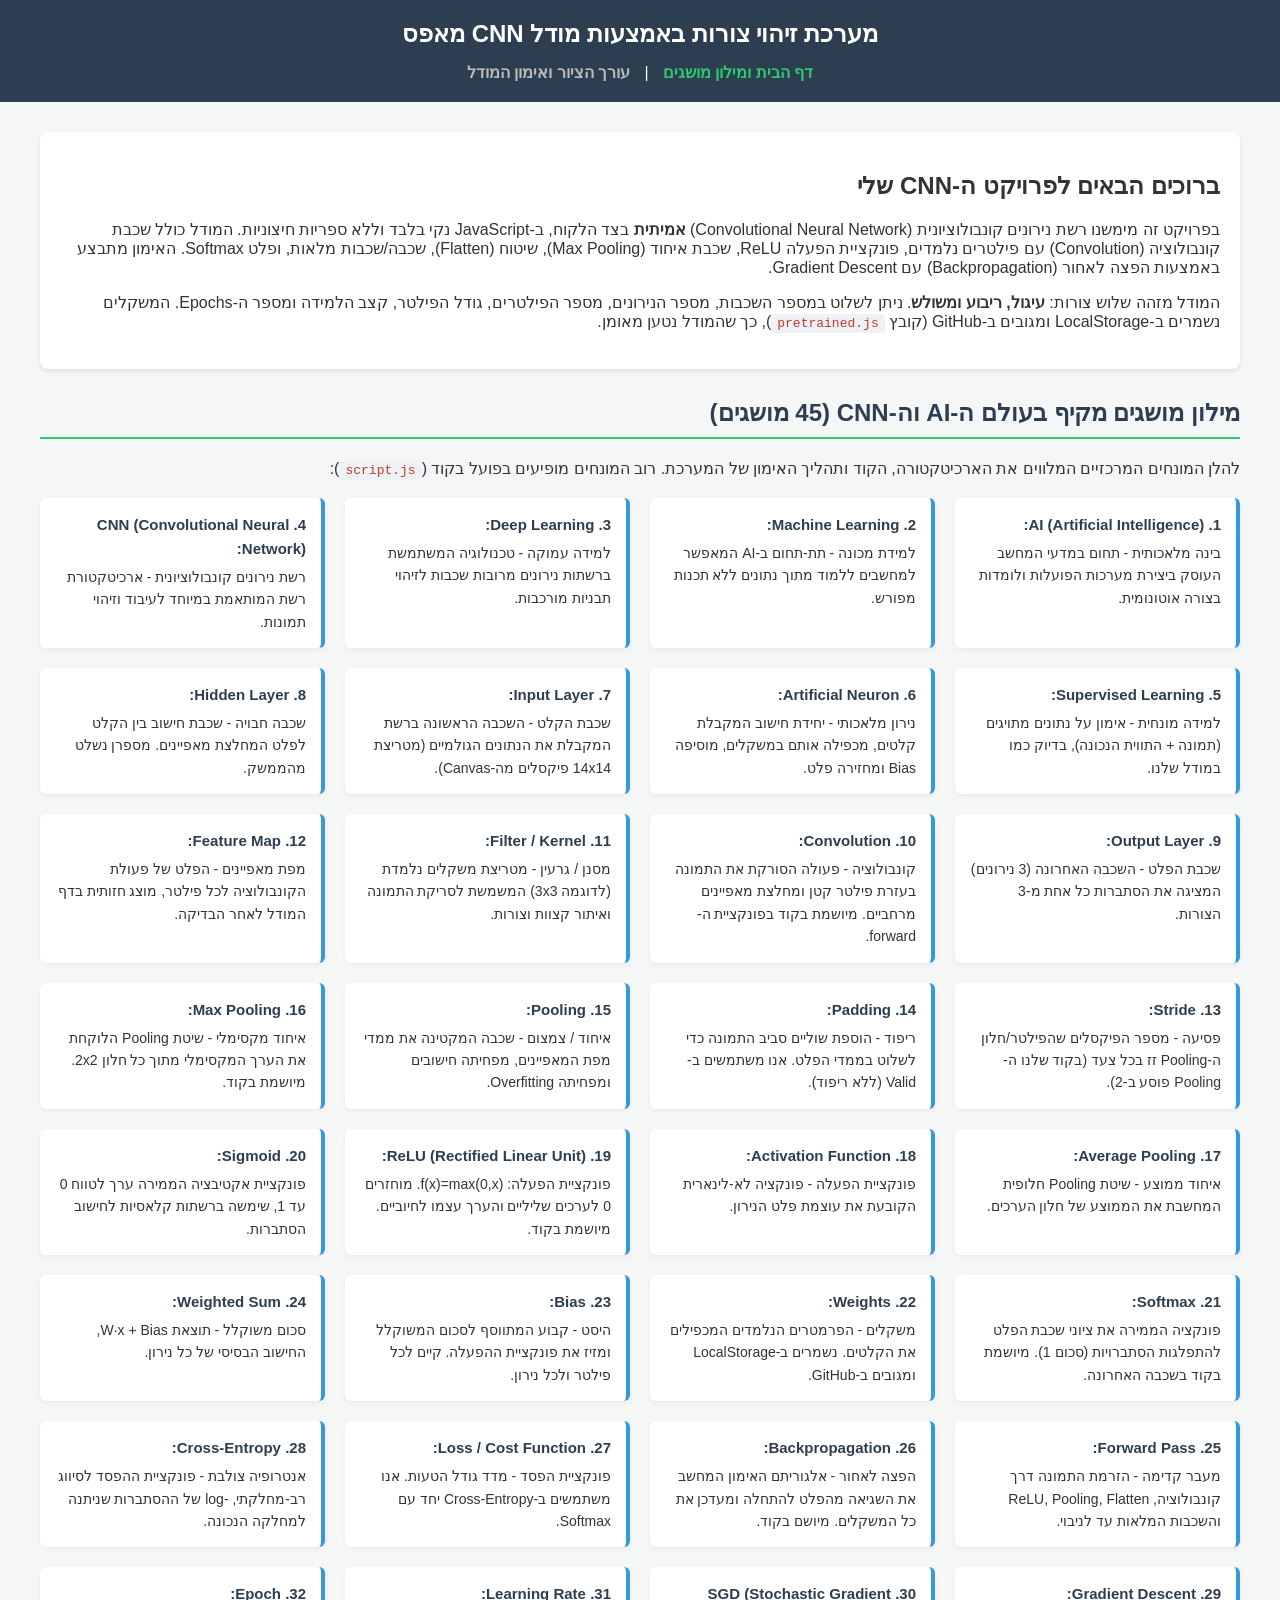
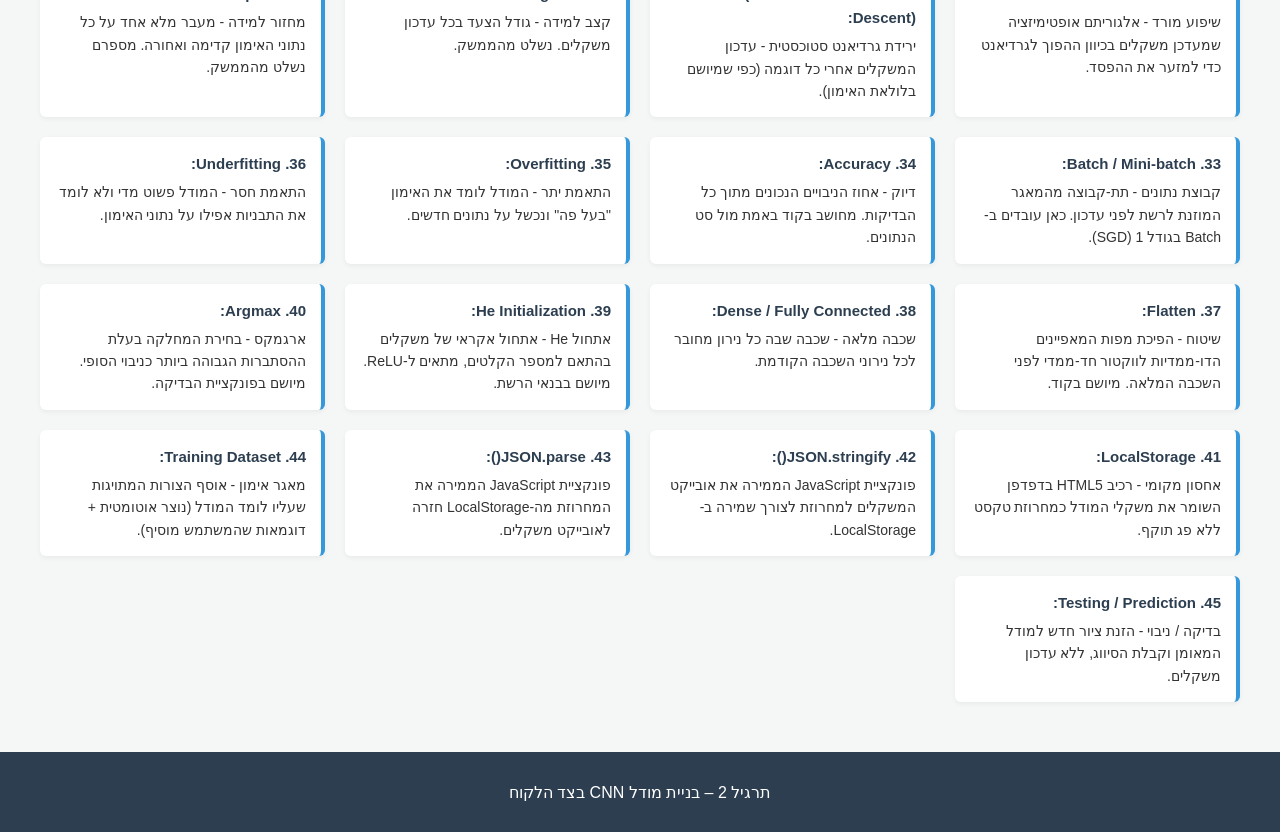
<file: index.html>
<!DOCTYPE html>
<html lang="he" dir="rtl">
<head>
    <meta charset="utf-8" />
    <title>רשת נירונים קונבולוציונית - מילון מושגים</title>
    <link href="style.css" rel="stylesheet" />
</head>
<body>

    <header>
        <h1>מערכת זיהוי צורות באמצעות מודל CNN מאפס</h1>
        <nav>
            <a href="index.html" class="active">דף הבית ומילון מושגים</a> | 
            <a href="model.html">עורך הציור ואימון המודל</a>
        </nav>
    </header>

    <main>
        <section id="intro">
            <h2>ברוכים הבאים לפרויקט ה-CNN שלי</h2>
            <p>בפרויקט זה מימשנו רשת נירונים קונבולוציונית (Convolutional Neural Network) <strong>אמיתית</strong> בצד הלקוח, ב-JavaScript נקי בלבד וללא ספריות חיצוניות. המודל כולל שכבת קונבולוציה (Convolution) עם פילטרים נלמדים, פונקציית הפעלה ReLU, שכבת איחוד (Max Pooling), שיטוח (Flatten), שכבה/שכבות מלאות, ופלט Softmax. האימון מתבצע באמצעות הפצה לאחור (Backpropagation) עם Gradient Descent.</p>
            <p>המודל מזהה שלוש צורות: <strong>עיגול, ריבוע ומשולש</strong>. ניתן לשלוט במספר השכבות, מספר הנירונים, מספר הפילטרים, גודל הפילטר, קצב הלמידה ומספר ה-Epochs. המשקלים נשמרים ב-LocalStorage ומגובים ב-GitHub (קובץ <code>pretrained.js</code>), כך שהמודל נטען מאומן.</p>
        </section>

        <section id="dictionary-section">
            <h2>מילון מושגים מקיף בעולם ה-AI וה-CNN (45 מושגים)</h2>
            <p>להלן המונחים המרכזיים המלווים את הארכיטקטורה, הקוד ותהליך האימון של המערכת. רוב המונחים מופיעים בפועל בקוד (<code>script.js</code>):</p>
            
            <div class="dictionary-grid">
                <div class="card"><strong>1. AI (Artificial Intelligence):</strong> בינה מלאכותית - תחום במדעי המחשב העוסק ביצירת מערכות הפועלות ולומדות בצורה אוטונומית.</div>
                <div class="card"><strong>2. Machine Learning:</strong> למידת מכונה - תת-תחום ב-AI המאפשר למחשבים ללמוד מתוך נתונים ללא תכנות מפורש.</div>
                <div class="card"><strong>3. Deep Learning:</strong> למידה עמוקה - טכנולוגיה המשתמשת ברשתות נירונים מרובות שכבות לזיהוי תבניות מורכבות.</div>
                <div class="card"><strong>4. CNN (Convolutional Neural Network):</strong> רשת נירונים קונבולוציונית - ארכיטקטורת רשת המותאמת במיוחד לעיבוד וזיהוי תמונות.</div>
                <div class="card"><strong>5. Supervised Learning:</strong> למידה מונחית - אימון על נתונים מתויגים (תמונה + התווית הנכונה), בדיוק כמו במודל שלנו.</div>
                <div class="card"><strong>6. Artificial Neuron:</strong> נירון מלאכותי - יחידת חישוב המקבלת קלטים, מכפילה אותם במשקלים, מוסיפה Bias ומחזירה פלט.</div>
                <div class="card"><strong>7. Input Layer:</strong> שכבת הקלט - השכבה הראשונה ברשת המקבלת את הנתונים הגולמיים (מטריצת 14x14 פיקסלים מה-Canvas).</div>
                <div class="card"><strong>8. Hidden Layer:</strong> שכבה חבויה - שכבת חישוב בין הקלט לפלט המחלצת מאפיינים. מספרן נשלט מהממשק.</div>
                <div class="card"><strong>9. Output Layer:</strong> שכבת הפלט - השכבה האחרונה (3 נירונים) המציגה את הסתברות כל אחת מ-3 הצורות.</div>
                <div class="card"><strong>10. Convolution:</strong> קונבולוציה - פעולה הסורקת את התמונה בעזרת פילטר קטן ומחלצת מאפיינים מרחביים. מיושמת בקוד בפונקציית ה-forward.</div>
                <div class="card"><strong>11. Filter / Kernel:</strong> מסנן / גרעין - מטריצת משקלים נלמדת (לדוגמה 3x3) המשמשת לסריקת התמונה ואיתור קצוות וצורות.</div>
                <div class="card"><strong>12. Feature Map:</strong> מפת מאפיינים - הפלט של פעולת הקונבולוציה לכל פילטר, מוצג חזותית בדף המודל לאחר הבדיקה.</div>
                <div class="card"><strong>13. Stride:</strong> פסיעה - מספר הפיקסלים שהפילטר/חלון ה-Pooling זז בכל צעד (בקוד שלנו ה-Pooling פוסע ב-2).</div>
                <div class="card"><strong>14. Padding:</strong> ריפוד - הוספת שוליים סביב התמונה כדי לשלוט בממדי הפלט. אנו משתמשים ב-Valid (ללא ריפוד).</div>
                <div class="card"><strong>15. Pooling:</strong> איחוד / צמצום - שכבה המקטינה את ממדי מפת המאפיינים, מפחיתה חישובים ומפחיתה Overfitting.</div>
                <div class="card"><strong>16. Max Pooling:</strong> איחוד מקסימלי - שיטת Pooling הלוקחת את הערך המקסימלי מתוך כל חלון 2x2. מיושמת בקוד.</div>
                <div class="card"><strong>17. Average Pooling:</strong> איחוד ממוצע - שיטת Pooling חלופית המחשבת את הממוצע של חלון הערכים.</div>
                <div class="card"><strong>18. Activation Function:</strong> פונקציית הפעלה - פונקציה לא-לינארית הקובעת את עוצמת פלט הנירון.</div>
                <div class="card"><strong>19. ReLU (Rectified Linear Unit):</strong> פונקציית הפעלה: f(x)=max(0,x). מוחזרים 0 לערכים שליליים והערך עצמו לחיוביים. מיושמת בקוד.</div>
                <div class="card"><strong>20. Sigmoid:</strong> פונקציית אקטיבציה הממירה ערך לטווח 0 עד 1, שימשה ברשתות קלאסיות לחישוב הסתברות.</div>
                <div class="card"><strong>21. Softmax:</strong> פונקציה הממירה את ציוני שכבת הפלט להתפלגות הסתברויות (סכום 1). מיושמת בקוד בשכבה האחרונה.</div>
                <div class="card"><strong>22. Weights:</strong> משקלים - הפרמטרים הנלמדים המכפילים את הקלטים. נשמרים ב-LocalStorage ומגובים ב-GitHub.</div>
                <div class="card"><strong>23. Bias:</strong> היסט - קבוע המתווסף לסכום המשוקלל ומזיז את פונקציית ההפעלה. קיים לכל פילטר ולכל נירון.</div>
                <div class="card"><strong>24. Weighted Sum:</strong> סכום משוקלל - תוצאת W·x + Bias, החישוב הבסיסי של כל נירון.</div>
                <div class="card"><strong>25. Forward Pass:</strong> מעבר קדימה - הזרמת התמונה דרך קונבולוציה, ReLU, Pooling, Flatten והשכבות המלאות עד לניבוי.</div>
                <div class="card"><strong>26. Backpropagation:</strong> הפצה לאחור - אלגוריתם האימון המחשב את השגיאה מהפלט להתחלה ומעדכן את כל המשקלים. מיושם בקוד.</div>
                <div class="card"><strong>27. Loss / Cost Function:</strong> פונקציית הפסד - מדד גודל הטעות. אנו משתמשים ב-Cross-Entropy יחד עם Softmax.</div>
                <div class="card"><strong>28. Cross-Entropy:</strong> אנטרופיה צולבת - פונקציית ההפסד לסיווג רב-מחלקתי, -log של ההסתברות שניתנה למחלקה הנכונה.</div>
                <div class="card"><strong>29. Gradient Descent:</strong> שיפוע מורד - אלגוריתם אופטימיזציה שמעדכן משקלים בכיוון ההפוך לגרדיאנט כדי למזער את ההפסד.</div>
                <div class="card"><strong>30. SGD (Stochastic Gradient Descent):</strong> ירידת גרדיאנט סטוכסטית - עדכון המשקלים אחרי כל דוגמה (כפי שמיושם בלולאת האימון).</div>
                <div class="card"><strong>31. Learning Rate:</strong> קצב למידה - גודל הצעד בכל עדכון משקלים. נשלט מהממשק.</div>
                <div class="card"><strong>32. Epoch:</strong> מחזור למידה - מעבר מלא אחד על כל נתוני האימון קדימה ואחורה. מספרם נשלט מהממשק.</div>
                <div class="card"><strong>33. Batch / Mini-batch:</strong> קבוצת נתונים - תת-קבוצה מהמאגר המוזנת לרשת לפני עדכון. כאן עובדים ב-Batch בגודל 1 (SGD).</div>
                <div class="card"><strong>34. Accuracy:</strong> דיוק - אחוז הניבויים הנכונים מתוך כל הבדיקות. מחושב בקוד באמת מול סט הנתונים.</div>
                <div class="card"><strong>35. Overfitting:</strong> התאמת יתר - המודל לומד את האימון "בעל פה" ונכשל על נתונים חדשים.</div>
                <div class="card"><strong>36. Underfitting:</strong> התאמת חסר - המודל פשוט מדי ולא לומד את התבניות אפילו על נתוני האימון.</div>
                <div class="card"><strong>37. Flatten:</strong> שיטוח - הפיכת מפות המאפיינים הדו-ממדיות לווקטור חד-ממדי לפני השכבה המלאה. מיושם בקוד.</div>
                <div class="card"><strong>38. Dense / Fully Connected:</strong> שכבה מלאה - שכבה שבה כל נירון מחובר לכל נירוני השכבה הקודמת.</div>
                <div class="card"><strong>39. He Initialization:</strong> אתחול He - אתחול אקראי של משקלים בהתאם למספר הקלטים, מתאים ל-ReLU. מיושם בבנאי הרשת.</div>
                <div class="card"><strong>40. Argmax:</strong> ארגמקס - בחירת המחלקה בעלת ההסתברות הגבוהה ביותר כניבוי הסופי. מיושם בפונקציית הבדיקה.</div>
                <div class="card"><strong>41. LocalStorage:</strong> אחסון מקומי - רכיב HTML5 בדפדפן השומר את משקלי המודל כמחרוזת טקסט ללא פג תוקף.</div>
                <div class="card"><strong>42. JSON.stringify():</strong> פונקציית JavaScript הממירה את אובייקט המשקלים למחרוזת לצורך שמירה ב-LocalStorage.</div>
                <div class="card"><strong>43. JSON.parse():</strong> פונקציית JavaScript הממירה את המחרוזת מה-LocalStorage חזרה לאובייקט משקלים.</div>
                <div class="card"><strong>44. Training Dataset:</strong> מאגר אימון - אוסף הצורות המתויגות שעליו לומד המודל (נוצר אוטומטית + דוגמאות שהמשתמש מוסיף).</div>
                <div class="card"><strong>45. Testing / Prediction:</strong> בדיקה / ניבוי - הזנת ציור חדש למודל המאומן וקבלת הסיווג, ללא עדכון משקלים.</div>
            </div>
        </section>
    </main>

    <footer>
        <p>תרגיל 2 – בניית מודל CNN בצד הלקוח</p>
    </footer>

</body>
</html>
</file>
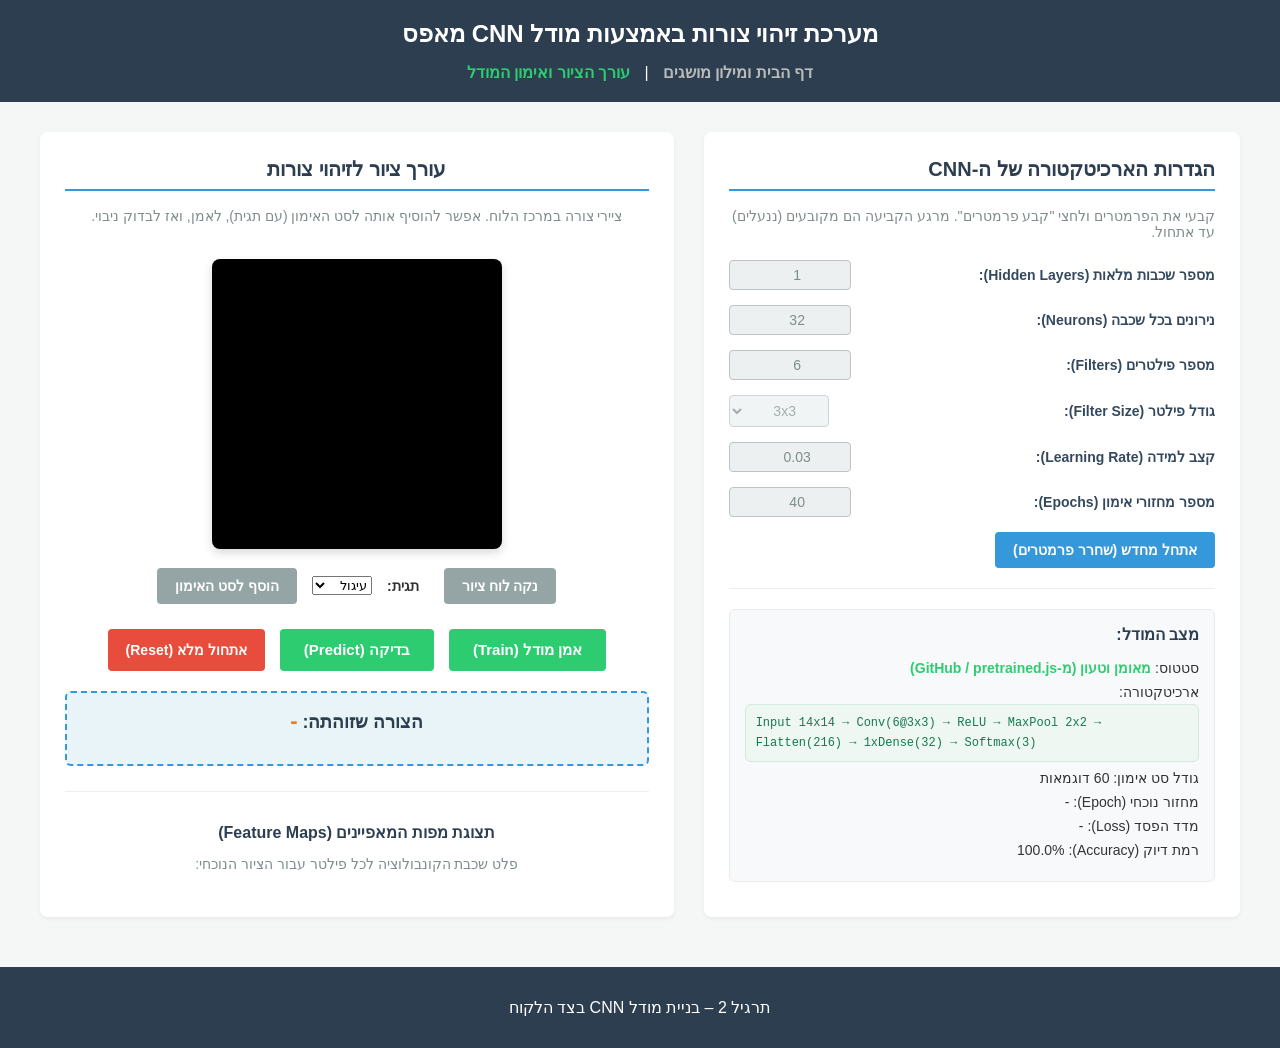
<file: model.html>
<!DOCTYPE html>
<html lang="he" dir="rtl">
<head>
    <meta charset="utf-8" />
    <title>רשת נירונים קונבולוציונית - ניהול ואימון המודל</title>
    <link href="style.css" rel="stylesheet" />
</head>
<body>

    <header>
        <h1>מערכת זיהוי צורות באמצעות מודל CNN מאפס</h1>
        <nav>
            <a href="index.html">דף הבית ומילון מושגים</a> | 
            <a href="model.html" class="active">עורך הציור ואימון המודל</a>
        </nav>
    </header>

    <main>
        <div class="model-container">
            <section class="control-panel">
                <h2>הגדרות הארכיטקטורה של ה-CNN</h2>
                <p class="instruction-text">קבעי את הפרמטרים ולחצי "קבע פרמטרים". מרגע הקביעה הם מקובעים (ננעלים) עד אתחול.</p>
                
                <div class="control-group">
                    <label for="num-layers">מספר שכבות מלאות (Hidden Layers):</label>
                    <input type="number" id="num-layers" min="1" max="3" value="1">
                </div>

                <div class="control-group">
                    <label for="num-neurons">נירונים בכל שכבה (Neurons):</label>
                    <input type="number" id="num-neurons" min="4" max="64" value="32">
                </div>

                <div class="control-group">
                    <label for="num-filters">מספר פילטרים (Filters):</label>
                    <input type="number" id="num-filters" min="1" max="16" value="6">
                </div>

                <div class="control-group">
                    <label for="filter-size">גודל פילטר (Filter Size):</label>
                    <select id="filter-size">
                        <option value="3">3x3</option>
                        <option value="5">5x5</option>
                    </select>
                </div>

                <div class="control-group">
                    <label for="learning-rate">קצב למידה (Learning Rate):</label>
                    <input type="number" id="learning-rate" min="0.001" max="0.5" step="0.001" value="0.03">
                </div>

                <div class="control-group">
                    <label for="epochs">מספר מחזורי אימון (Epochs):</label>
                    <input type="number" id="epochs" min="1" max="500" value="40">
                </div>

                <div class="button-row">
                    <button id="btn-lock-params" class="btn-primary">קבע פרמטרים ואתחל רשת</button>
                </div>

                <hr>

                <div class="status-box">
                    <h3>מצב המודל:</h3>
                    <p>סטטוס: <span id="model-status" class="status-text text-red">לא מאותחל</span></p>
                    <p>ארכיטקטורה: <span id="model-arch">-</span></p>
                    <p>גודל סט אימון: <span id="dataset-size">-</span></p>
                    <p>מחזור נוכחי (Epoch): <span id="current-epoch">-</span></p>
                    <p>מדד הפסד (Loss): <span id="current-loss">-</span></p>
                    <p>רמת דיוק (Accuracy): <span id="current-accuracy">-</span></p>
                </div>
            </section>

            <section class="workspace-panel">
                <h2>עורך ציור לזיהוי צורות</h2>
                <p class="instruction-text">ציירי צורה במרכז הלוח. אפשר להוסיף אותה לסט האימון (עם תגית), לאמן, ואז לבדוק ניבוי.</p>

                <div class="canvas-wrapper">
                    <canvas id="paint-canvas" width="280" height="280"></canvas>
                </div>

                <div class="canvas-controls">
                    <button id="btn-clear-canvas" class="btn-secondary">נקה לוח ציור</button>
                    
                    <span class="label-select-shape">תגית:</span>
                    <select id="target-shape">
                        <option value="0">עיגול</option>
                        <option value="1">ריבוע</option>
                        <option value="2">משולש</option>
                    </select>
                    <button id="btn-add-sample" class="btn-secondary">הוסף לסט האימון</button>
                </div>

                <div class="action-buttons">
                    <button id="btn-train" class="btn-action btn-disabled" disabled>אמן מודל (Train)</button>
                    <button id="btn-predict" class="btn-action btn-disabled" disabled>בדיקה (Predict)</button>
                    <button id="btn-reset" class="btn-danger">אתחול מלא (Reset)</button>
                </div>

                <div id="prediction-result" class="prediction-box">
                    הצורה שזוהתה: <span id="predicted-shape" class="predicted-value">-</span>
                    <div id="prob-bars" class="prob-bars"></div>
                </div>

                <div id="feature-maps-section" class="feature-maps-section">
                    <h3>תצוגת מפות המאפיינים (Feature Maps)</h3>
                    <p class="instruction-text">פלט שכבת הקונבולוציה לכל פילטר עבור הציור הנוכחי:</p>
                    <div id="feature-maps" class="feature-maps"></div>
                </div>
            </section>
        </div>
    </main>

    <footer>
        <p>תרגיל 2 – בניית מודל CNN בצד הלקוח</p>
    </footer>

    <script src="pretrained.js?v=4"></script>
    <script src="script.js?v=4"></script>
</body>
</html>
</file>
<file: style.css>
body {
    font-family: Arial, sans-serif;
    margin: 0;
    padding: 0;
    background-color: #f4f7f6;
    color: #333;
}

header {
    background-color: #2c3e50;
    color: white;
    padding: 20px;
    text-align: center;
}

header h1 {
    margin: 0;
    font-size: 24px;
}

nav {
    margin-top: 15px;
}

nav a {
    color: #bbb;
    text-decoration: none;
    margin: 0 10px;
    font-weight: bold;
    transition: color 0.3s;
}

nav a:hover, nav a.active {
    color: #2ecc71;
}

main {
    max-width: 1200px;
    margin: 30px auto;
    padding: 0 20px;
}

#intro {
    background-color: white;
    padding: 20px;
    border-radius: 8px;
    box-shadow: 0 2px 4px rgba(0,0,0,0.1);
    margin-bottom: 30px;
}

#dictionary-section h2 {
    color: #2c3e50;
    border-bottom: 2px solid #2ecc71;
    padding-bottom: 10px;
}

.dictionary-grid {
    display: grid;
    grid-template-columns: repeat(auto-fill, minmax(280px, 1fr));
    gap: 20px;
    margin-top: 20px;
}

.card {
    background-color: white;
    padding: 15px;
    border-radius: 6px;
    box-shadow: 0 2px 5px rgba(0,0,0,0.05);
    border-right: 4px solid #3498db;
    line-height: 1.6;
    font-size: 14px;
    transition: transform 0.2s, box-shadow 0.2s;
}

.card:hover {
    transform: translateY(-3px);
    box-shadow: 0 4px 10px rgba(0,0,0,0.1);
}

.card strong {
    color: #2c3e50;
    display: block;
    margin-bottom: 5px;
    font-size: 15px;
}

.model-container {
    display: flex;
    flex-wrap: wrap;
    gap: 30px;
    margin-top: 20px;
}

.control-panel {
    flex: 1;
    min-width: 300px;
    background-color: white;
    padding: 25px;
    border-radius: 8px;
    box-shadow: 0 2px 5px rgba(0,0,0,0.05);
}

.workspace-panel {
    flex: 1.2;
    min-width: 320px;
    background-color: white;
    padding: 25px;
    border-radius: 8px;
    box-shadow: 0 2px 5px rgba(0,0,0,0.05);
    text-align: center;
}

.control-panel h2, .workspace-panel h2 {
    color: #2c3e50;
    margin-top: 0;
    font-size: 20px;
    border-bottom: 2px solid #3498db;
    padding-bottom: 8px;
}

.instruction-text {
    font-size: 14px;
    color: #7f8c8d;
    margin-bottom: 20px;
}

.control-group {
    display: flex;
    justify-content: space-between;
    align-items: center;
    margin-bottom: 15px;
}

.control-group label {
    font-weight: bold;
    font-size: 14px;
    color: #34495e;
}

.control-group input, .control-group select {
    width: 100px;
    padding: 6px 10px;
    border: 1px solid #bdc3c7;
    border-radius: 4px;
    font-size: 14px;
    text-align: center;
}

.status-box {
    background-color: #f8f9fa;
    padding: 15px;
    border-radius: 6px;
    border: 1px solid #e9ecef;
    margin-top: 20px;
    text-align: right;
}

.status-box h3 {
    margin-top: 0;
    font-size: 16px;
    color: #2c3e50;
}

.status-box p {
    margin: 8px 0;
    font-size: 14px;
}

.status-text {
    font-weight: bold;
}

.text-red { color: #e74c3c; }
.text-green { color: #2ecc71; }

.canvas-wrapper {
    display: inline-block;
    background-color: #000000;
    padding: 5px;
    border-radius: 8px;
    box-shadow: 0 4px 10px rgba(0,0,0,0.15);
    margin: 15px 0;
}

canvas {
    display: block;
    cursor: crosshair;
    background-color: #000000;
}

.canvas-controls {
    display: flex;
    justify-content: center;
    align-items: center;
    gap: 15px;
    margin-bottom: 25px;
}

.label-select-shape {
    font-weight: bold;
    font-size: 14px;
    margin-right: 10px;
}

.action-buttons {
    display: flex;
    justify-content: center;
    gap: 15px;
    margin-bottom: 20px;
}

button {
    padding: 10px 18px;
    font-size: 14px;
    font-weight: bold;
    border: none;
    border-radius: 4px;
    cursor: pointer;
    transition: background-color 0.2s, transform 0.1s;
}

button:active {
    transform: scale(0.98);
}

.btn-primary { background-color: #3498db; color: white; }
.btn-primary:hover { background-color: #2980b9; }

.btn-secondary { background-color: #95a5a6; color: white; }
.btn-secondary:hover { background-color: #7f8c8d; }

.btn-action { background-color: #2ecc71; color: white; padding: 12px 24px; font-size: 15px; }
.btn-action:hover { background-color: #27ae60; }

.btn-danger { background-color: #e74c3c; color: white; }
.btn-danger:hover { background-color: #c0392b; }

.btn-disabled {
    background-color: #bdc3c7 !important;
    color: #7f8c8d !important;
    cursor: not-allowed;
}

.prediction-box {
    background-color: #e8f4f8;
    border: 2px dashed #3498db;
    padding: 15px;
    border-radius: 6px;
    font-size: 18px;
    font-weight: bold;
    color: #2c3e50;
    margin-top: 20px;
}

.predicted-value {
    color: #e67e22;
    font-size: 22px;
}

hr {
    border: 0;
    border-top: 1px solid #eee;
    margin: 20px 0;
}

footer {
    background-color: #2c3e50;
    color: white;
    text-align: center;
    padding: 15px;
    position: relative;
    bottom: 0;
    width: 100%;
    margin-top: 50px;
    box-sizing: border-box;
}

/* ===== תוספות לפרויקט ה-CNN ===== */

code {
    background-color: #eef2f7;
    padding: 2px 6px;
    border-radius: 4px;
    font-family: Consolas, monospace;
    font-size: 13px;
    color: #c0392b;
}

#intro code { direction: ltr; display: inline-block; }

/* שדות נעולים לאחר קביעת הפרמטרים */
.control-group input:disabled, .control-group select:disabled {
    background-color: #ecf0f1;
    color: #7f8c8d;
    cursor: not-allowed;
}

#model-arch {
    display: block;
    margin-top: 4px;
    padding: 8px 10px;
    background-color: #eef7f2;
    border: 1px solid #d4e9df;
    border-radius: 6px;
    font-size: 12px;
    font-family: Consolas, monospace;
    color: #16794f;
    direction: ltr;
    text-align: left;
    line-height: 1.7;
    word-break: break-word;
}

/* ברי הסתברות של הניבוי */
.prob-bars {
    margin-top: 15px;
    text-align: right;
}

.prob-row {
    display: flex;
    align-items: center;
    gap: 10px;
    margin: 6px 0;
}

.prob-label {
    width: 70px;
    font-size: 14px;
    font-weight: bold;
    color: #2c3e50;
}

.prob-track {
    flex: 1;
    background-color: #ecf0f1;
    border-radius: 10px;
    height: 18px;
    overflow: hidden;
}

.prob-fill {
    height: 100%;
    background-color: #2ecc71;
    border-radius: 10px;
    transition: width 0.4s;
}

.prob-val {
    width: 55px;
    font-size: 13px;
    color: #34495e;
    text-align: left;
}

/* תצוגת מפות המאפיינים */
.feature-maps-section {
    margin-top: 25px;
    border-top: 1px solid #eee;
    padding-top: 15px;
}

.feature-maps-section h3 {
    color: #2c3e50;
    font-size: 16px;
    margin-bottom: 5px;
}

.feature-maps {
    display: flex;
    flex-wrap: wrap;
    gap: 12px;
    justify-content: center;
    margin-top: 10px;
}

.feature-map-wrap {
    text-align: center;
}

.feature-map {
    border: 1px solid #bdc3c7;
    border-radius: 4px;
    background-color: #000;
    image-rendering: pixelated;
}

.feature-map-cap {
    font-size: 11px;
    color: #7f8c8d;
    margin-top: 3px;
}
</file>
